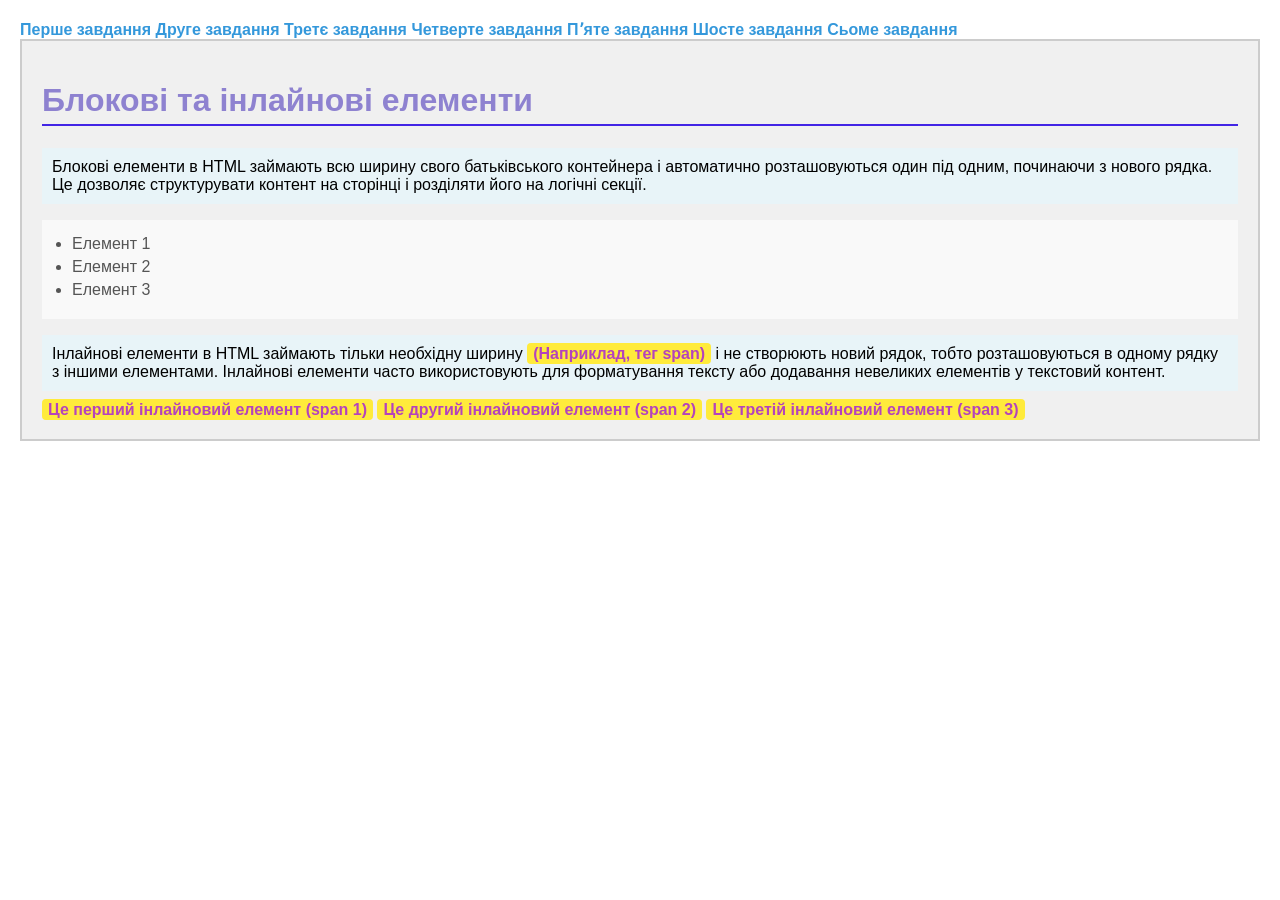
<file: index.html>
<!DOCTYPE html>
<html lang="uk">
<head>
  <meta charset="UTF-8">
  <meta name="viewport" content="width=device-width, initial-scale=1.0">
  <title>Блокові та інлайнові елементи</title>
  <link rel="stylesheet" href="style.css">
</head>
<body>
  <a href="index.html">Перше завдання</a>
  <a href="index2.html">Друге завдання</a>
  <a href="index3.html">Третє завдання</a>
  <a href="index4.html">Четверте завдання</a>
  <a href="index5.html">Пʼяте завдання</a>
  <a href="index6.html">Шосте завдання</a>
  <a href="index7.html">Сьоме завдання</a>
  <div>
<h1> Блокові та інлайнові елементи</h1>
<p>Блокові елементи в HTML займають всю ширину свого батьківського контейнера і автоматично розташовуються один під одним, починаючи з нового рядка. Це дозволяє структурувати контент на сторінці і розділяти його на логічні секції.</p>
<ul>
  <li>Елемент 1</li>
  <li>Елемент 2</li>
  <li>Елемент 3</li>
</ul>
<p>Інлайнові елементи в HTML займають тільки необхідну ширину <span> (Наприклад, тег <strong>span</strong>)</span> і не створюють новий рядок, тобто розташовуються в одному рядку з іншими елементами. Інлайнові елементи часто використовують для форматування тексту або додавання невеликих елементів у текстовий контент.</p>

<span> Це перший інлайновий елемент (span 1)</span>
<span> Це другий інлайновий елемент (span 2)</span>
<span> Це третій інлайновий елемент (span 3)</span>

  </div> 
</body>
</html>
</file>
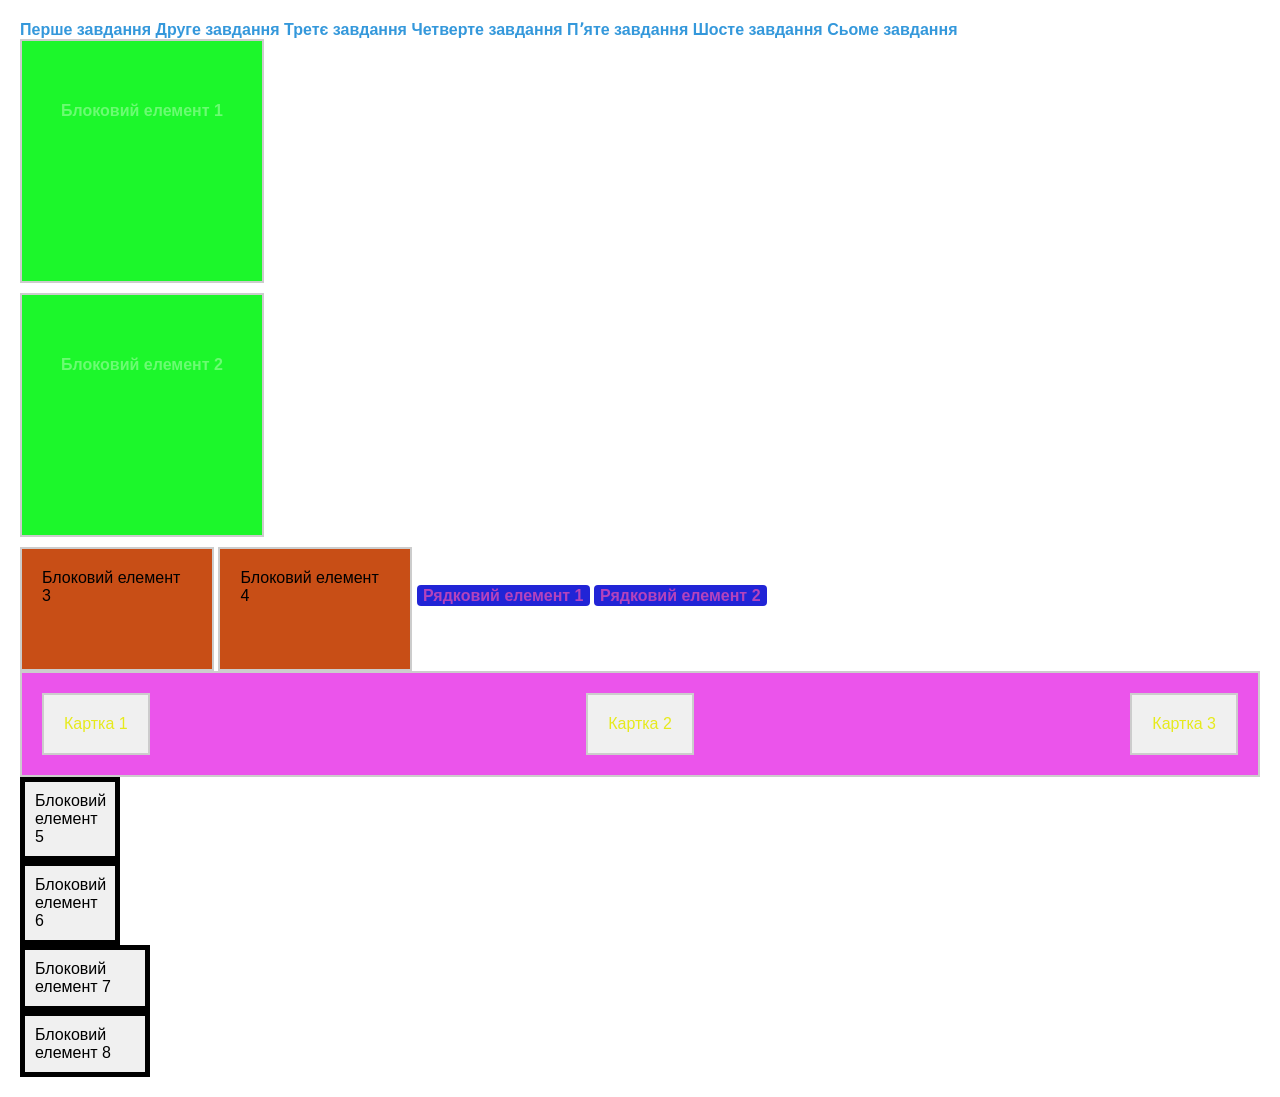
<file: index4.html>
<!DOCTYPE html>
<html lang="en">
<head>
  <meta charset="UTF-8">
  <meta name="viewport" content="width=device-width, initial-scale=1.0">
  <title>Властивість display</title>
  <link rel="stylesheet" href="style.css">
</head>
<body>
   <a href="./index.html">Перше завдання</a>
  <a href="index2.html">Друге завдання</a>
  <a href="index3.html">Третє завдання</a>
  <a href="index4.html">Четверте завдання</a>
  <a href="index5.html">Пʼяте завдання</a>
  <a href="index6.html">Шосте завдання</a>
  <a href="index7.html">Сьоме завдання</a>

  <div class="box"> Блоковий елемент 1 </div>
  <div class="box"> Блоковий елемент 2 </div>
  <div class="box2"> Блоковий елемент 3 </div>
  <div class="box2"> Блоковий елемент 4 </div>

  <span class="inline-element"> Рядковий елемент 1</span>
  <span class="inline-element"> Рядковий елемент 2</span>
  

  <div class="container">
<div class="card"> Картка 1</div>
<div class="card"> Картка 2</div>
<div class="card"> Картка 3</div>
</div>

<div class="border-box"> Блоковий елемент 5 </div>
  <div class="border-box"> Блоковий елемент 6 </div>
  <div class="content-box"> Блоковий елемент 7 </div>
  <div class="content-box"> Блоковий елемент 8 </div>

</body>
</html>
</file>
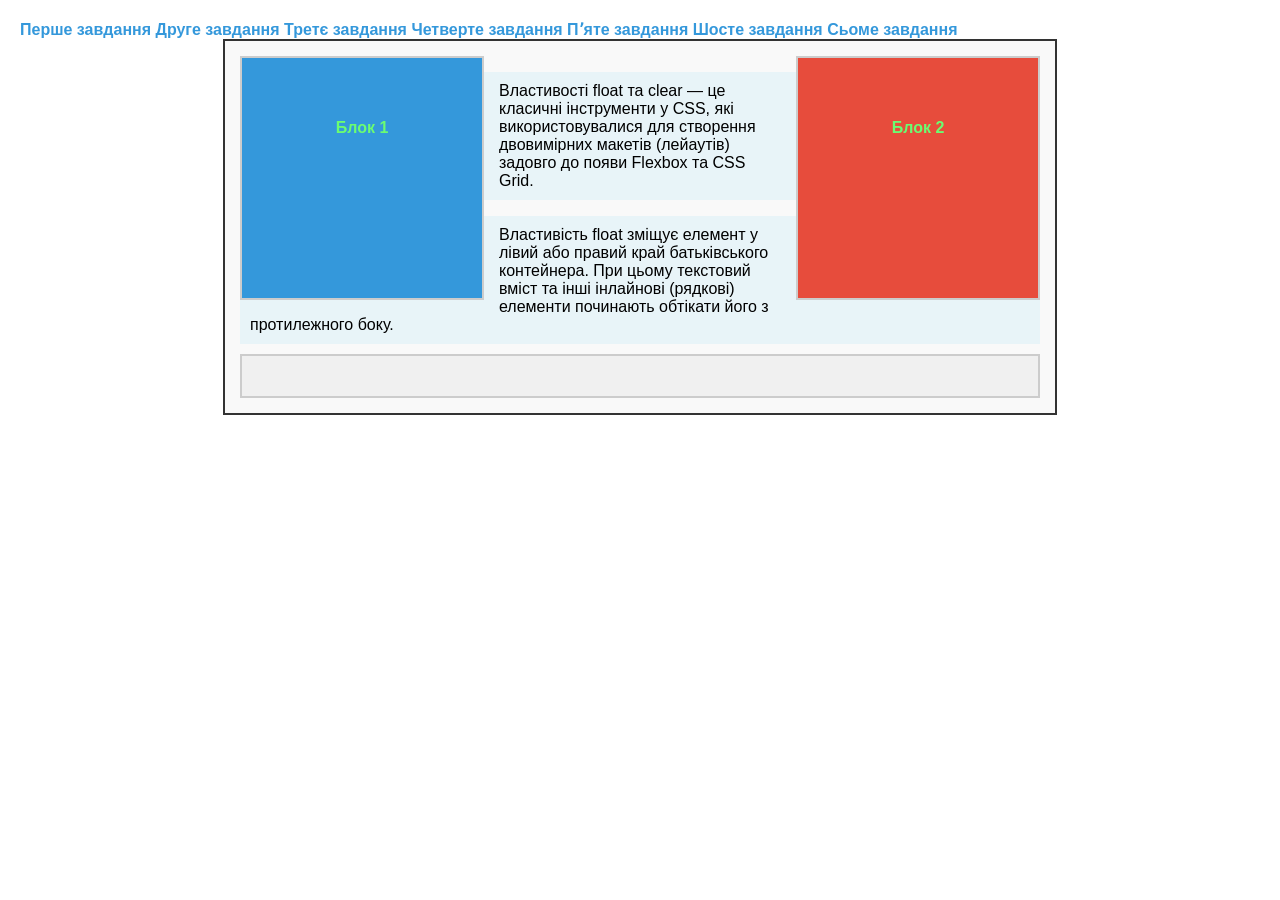
<file: index5.html>
<!DOCTYPE html>
<html lang="uk">
<head>
  <meta charset="UTF-8">
  <meta name="viewport" content="width=device-width, initial-scale=1.0">
  <title>Практика з float та clear</title>
  <link rel="stylesheet" href="style.css">
</head>
<body>
   <a href="./index.html">Перше завдання</a>
  <a href="index2.html">Друге завдання</a>
  <a href="index3.html">Третє завдання</a>
  <a href="index4.html">Четверте завдання</a>
  <a href="index5.html">Пʼяте завдання</a>
  <a href="index6.html">Шосте завдання</a>
  <a href="index7.html">Сьоме завдання</a>

  <div class="container2">
    <div class="box float-left">Блок 1</div>
    <div class="box float-right">Блок 2</div>
    
    <p>Властивості float та clear — це класичні інструменти у CSS, які використовувалися для створення двовимірних макетів (лейаутів) задовго до появи Flexbox та CSS Grid. </p>
    <p> Властивість float зміщує елемент у лівий або правий край батьківського контейнера. При цьому текстовий вміст та інші інлайнові (рядкові) елементи починають обтікати його з протилежного боку.</p>  
    <div class="clear"></div>
    
    </div>
</body>
</html>
</file>
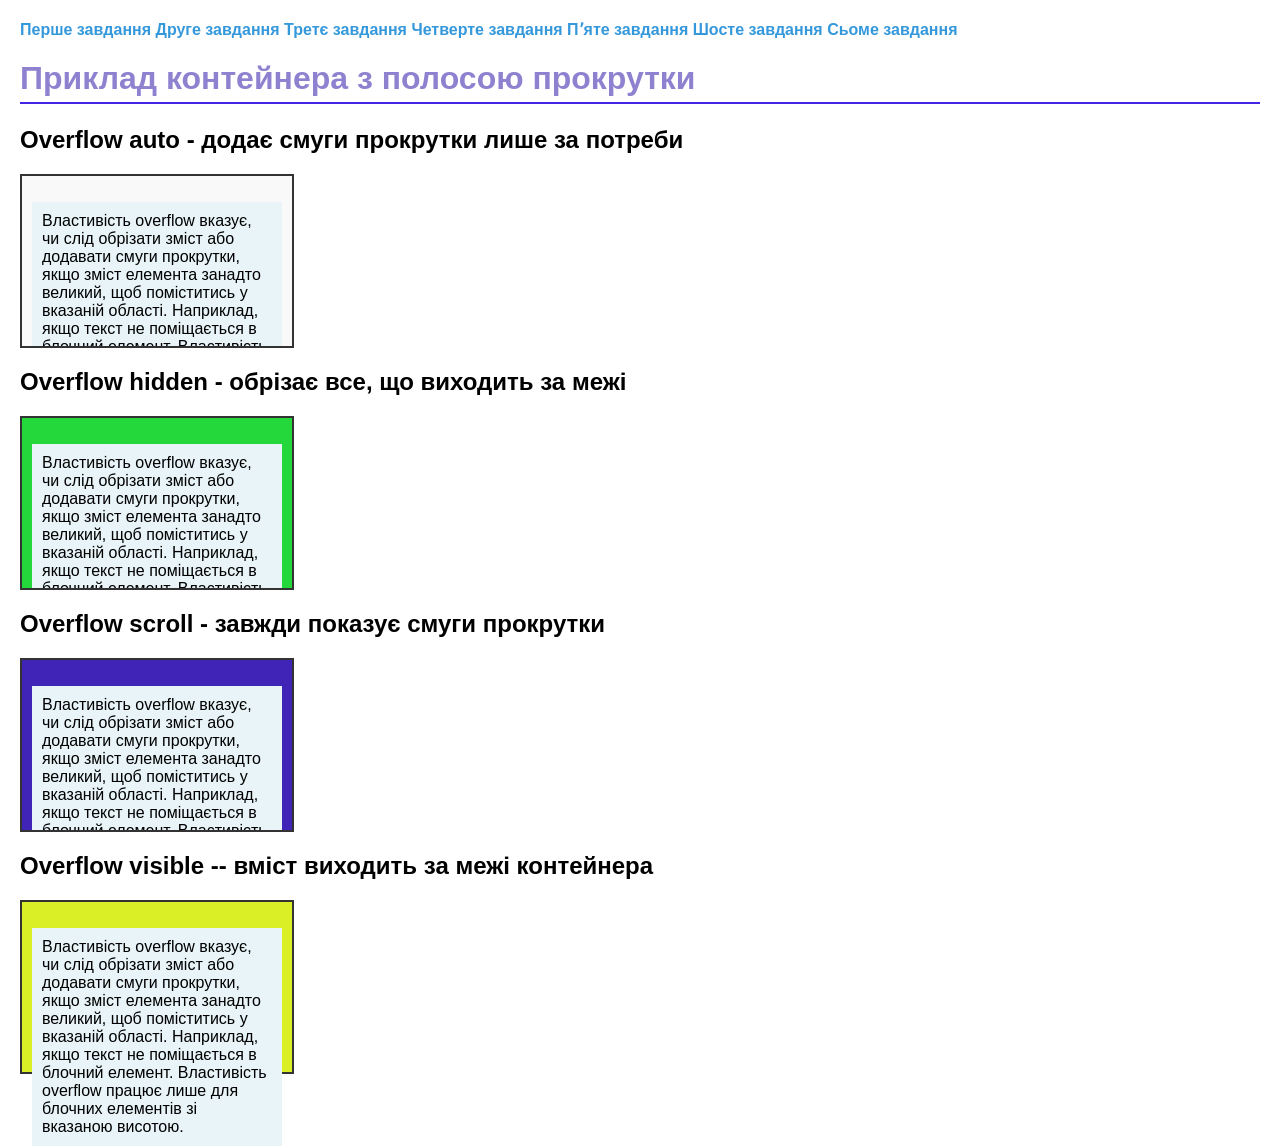
<file: index6.html>
<!DOCTYPE html>
<html lang="uk">
<head>
  <meta charset="UTF-8">
  <title>Контейнер з обмеженими розмірами</title>
  <link rel="stylesheet" href="style.css">

</head>
<body>
   <a href="./index.html">Перше завдання</a>
  <a href="index2.html">Друге завдання</a>
  <a href="index3.html">Третє завдання</a>
  <a href="index4.html">Четверте завдання</a>
  <a href="index5.html">Пʼяте завдання</a>
  <a href="index6.html">Шосте завдання</a>
  <a href="index7.html">Сьоме завдання</a>

  <h1>Приклад контейнера з полосою прокрутки </h1>
  <h2>Overflow auto - додає смуги прокрутки лише за потреби</h2>

  <div class="box5">
    <p>
      Властивість overflow вказує, чи слід обрізати зміст або додавати смуги прокрутки, якщо зміст елемента занадто великий, щоб поміститись у вказаній області. Наприклад, якщо текст не поміщається в блочний елемент. Властивість overflow працює лише для блочних елементів зі вказаною висотою.
    </p>
  </div>

  <h2> Overflow hidden  - обрізає все, що виходить за межі</h2>
  <div class="box6">
    <p>
      Властивість overflow вказує, чи слід обрізати зміст або додавати смуги прокрутки, якщо зміст елемента занадто великий, щоб поміститись у вказаній області. Наприклад, якщо текст не поміщається в блочний елемент. Властивість overflow працює лише для блочних елементів зі вказаною висотою.
    </p>
  </div>

  <h2>Overflow scroll  - завжди показує смуги прокрутки</h2>

  <div class="box7">
    <p>
      Властивість overflow вказує, чи слід обрізати зміст або додавати смуги прокрутки, якщо зміст елемента занадто великий, щоб поміститись у вказаній області. Наприклад, якщо текст не поміщається в блочний елемент. Властивість overflow працює лише для блочних елементів зі вказаною висотою.
    </p>
  </div>

  <h2> Overflow visible -- вміст виходить за межі контейнера</h2>

  <div class="box8">
    <p>
      Властивість overflow вказує, чи слід обрізати зміст або додавати смуги прокрутки, якщо зміст елемента занадто великий, щоб поміститись у вказаній області. Наприклад, якщо текст не поміщається в блочний елемент. Властивість overflow працює лише для блочних елементів зі вказаною висотою.
    </p>
  </div>
</body>
</html>
</file>
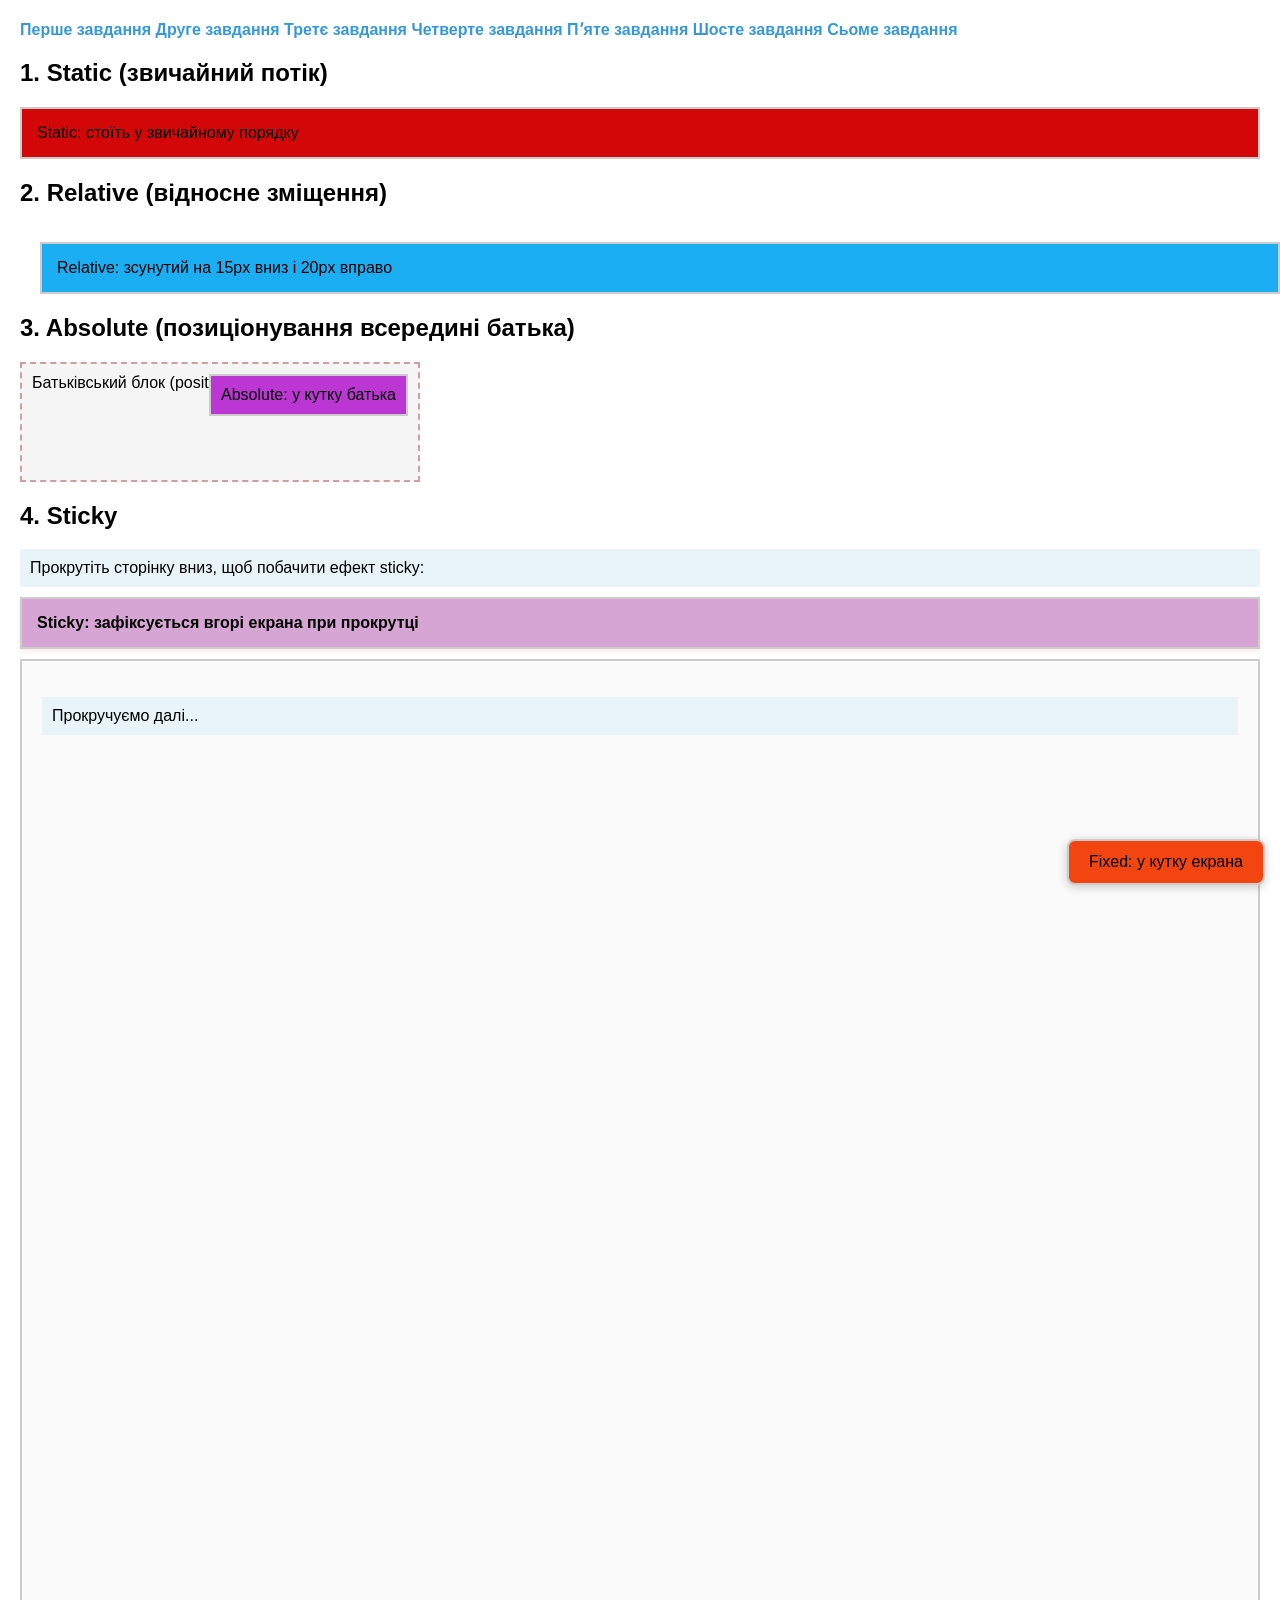
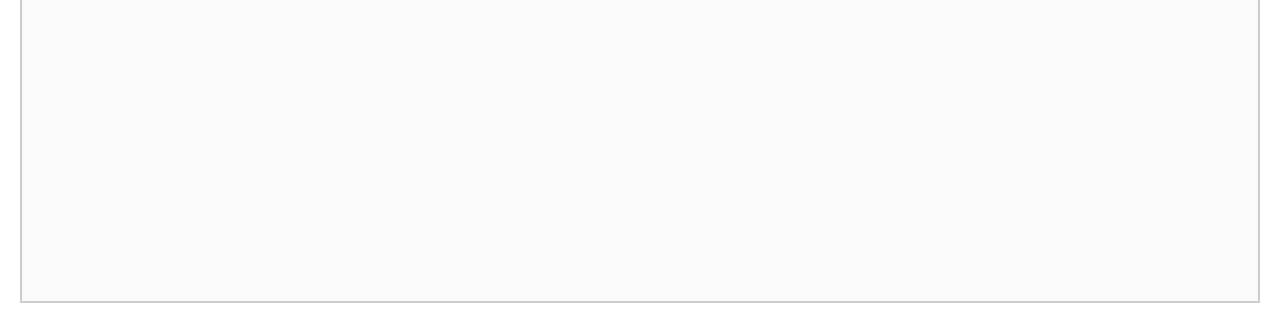
<file: index7.html>
<!DOCTYPE html>
<html lang="un">
<head>
  <meta charset="UTF-8">
  <meta name="viewport" content="width=device-width, initial-scale=1.0">
  <title>Позиціонування елементів</title>
  <link rel="stylesheet" href="style.css">
</head>
<body>
   <a href="./index.html">Перше завдання</a>
  <a href="index2.html">Друге завдання</a>
  <a href="index3.html">Третє завдання</a>
  <a href="index4.html">Четверте завдання</a>
  <a href="index5.html">Пʼяте завдання</a>
  <a href="index6.html">Шосте завдання</a>
  <a href="index7.html">Сьоме завдання</a>

  <div class="box-fixed">
    Fixed: у кутку екрана
  </div>

  <h2>1. Static (звичайний потік)</h2>
  <div class="box-static">
    Static: стоїть у звичайному порядку
  </div>

  <h2>2. Relative (відносне зміщення)</h2>
  <div class="box-relative">
    Relative: зсунутий на 15px вниз і 20px вправо
  </div>

  <h2>3. Absolute (позиціонування всередині батька)</h2>
  <div class="parent-container">
    Батьківський блок (position: relative)
    <div class="box-absolute">
      Absolute: у кутку батька
    </div>
  </div>

  <h2>4. Sticky</h2>
  <p>Прокрутіть сторінку вниз, щоб побачити ефект sticky:</p>

  
  <div class="box-sticky">
    Sticky: зафіксується вгорі екрана при прокрутці
  </div>

  <div class="scroll-space">
    <p>Прокручуємо далі...</p>
  </div>

</body>
</html>
</file>
<file: style.css>
div{
  background-color: #f0f0f0;
  padding: 20px;
  border: 2px solid #ccc;
}

a{
  color: #3498db;
  text-decoration: none;
  font-weight: bold;
}
a:hover {
  color: #d09e9e;
  text-decoration: underline;
}
h1{
color: rgb(142, 130, 208);
border-bottom: 2px solid rgb(66, 37, 229);
padding-bottom: 5px;
}

p{
  background-color: #e8f4f8;
  padding: 10px;
  margin-bottom: 10px;

}
ul{
  background-color: #f9f9f9;
  padding: 15px 30px
}
li{
  color: #555;
  margin-bottom: 5px;
}
span{
  background-color: #ffeb3b;
  color: #b443bc;
  font-weight: bold;
  padding: 2px 6px;
  border-radius: 4px;

}

.box {
  display: block;
  width: 200px;
  height: 100px;
  background-color: rgb(28, 247, 43);
  margin-bottom: 10px;
}
.inline-element {
  display: inline;
  background-color: rgb(33, 36, 214);
}

.box2{
  display: inline-block;
  width: 150px;
  height: 80px;
  background-color: rgb(200, 78, 22);
}

.container{
  display: flex;
  justify-content: space-between; 
  align-items: center;   
  color: rgb(230, 234, 28);     
  background-color: rgb(235, 84, 235); 
  }

.border-box {
    box-sizing: border-box;
    width: 100px;
    padding: 10px;
    border: 5px solid black;
}
.content-box {
    box-sizing: content-box;
    width: 100px;
    padding: 10px;
    border: 5px solid black;
}


.container2 {
  width: 100%;
  max-width: 800px;
  margin: 0 auto;
  border: 2px solid #333;
  padding: 15px;
  background-color: #f9f9f9;
}


.box {
  width: 200px;
  height: 200px;
  color: rgb(107, 252, 114);
  text-align: center;
  line-height: 100px;
  font-weight: bold;
}


.float-left {
  float: left;
  background-color: #3498db;
  margin-right: 15px; 
  margin-bottom: 10px;
}


.float-right {
  float: right;
  background-color: #e74c3c;
  margin-left: 15px; 
  margin-bottom: 10px;
}


.clear {
  clear: both;
}
.box5{
 width: 250px;       
 height: 150px;      
 border: 2px solid #333;
 padding: 10px;
 margin-bottom: 20px;
 background-color: #f9f9f9;
 overflow: auto;
}
.box6{
 width: 250px;       
 height: 150px;      
 border: 2px solid #333;
 padding: 10px;
 margin-bottom: 20px;
 background-color: #24d83c;
 overflow: hidden;
}

.box7{
 width: 250px;      
 height: 150px;      
 border: 2px solid #333;
 padding: 10px;
 margin-bottom: 20px;
 background-color: #4023b7;
 overflow: scroll;
}

.box8{
 width: 250px;      
 height: 150px;      
 border: 2px solid #333;
 padding: 10px;
 margin-bottom: 20px;
 background-color: #dbef27;
 overflow: visible;
}


body {
  font-family: sans-serif;
  padding: 20px;
  margin: 0;
}


.box-static {
  position: static;
  background-color: #d30707;
  padding: 15px;
  margin-bottom: 20px;
}


.box-relative {
  position: relative;
  top: 15px;
  left: 20px;
  background-color: #1caef2;
  padding: 15px;
  margin-bottom: 35px; 
}


.parent-container {
  position: relative; 
  width: 100%;
  max-width: 400px;
  height: 120px;
  background-color: #f5f5f5;
  border: 2px dashed #d09e9e;
  padding: 10px;
  box-sizing: border-box;
}

.box-absolute {
  position: absolute;
  top: 10px;
  right: 10px;
  background-color: #bc36d3;
  padding: 10px;
}


.box-fixed {
  position: fixed;
  bottom: 15px;
  right: 15px;
  background-color: #f34510;
  padding: 12px 20px;
  border-radius: 8px;
  box-shadow: 0 2px 10px rgba(0, 0, 0, 0.2);
  z-index: 1000;
}


.box-sticky {
  position: sticky;
  top: 0; 
  background-color: #d6a5d3;
  padding: 15px;
  font-weight: bold;
  box-shadow: 0 2px 5px rgba(237, 3, 3, 0.1);
}


.scroll-space {
  height: 1200px;
  background-color: #fafafa;
  padding-top: 20px;
  margin-top: 10px;
}
</file>
